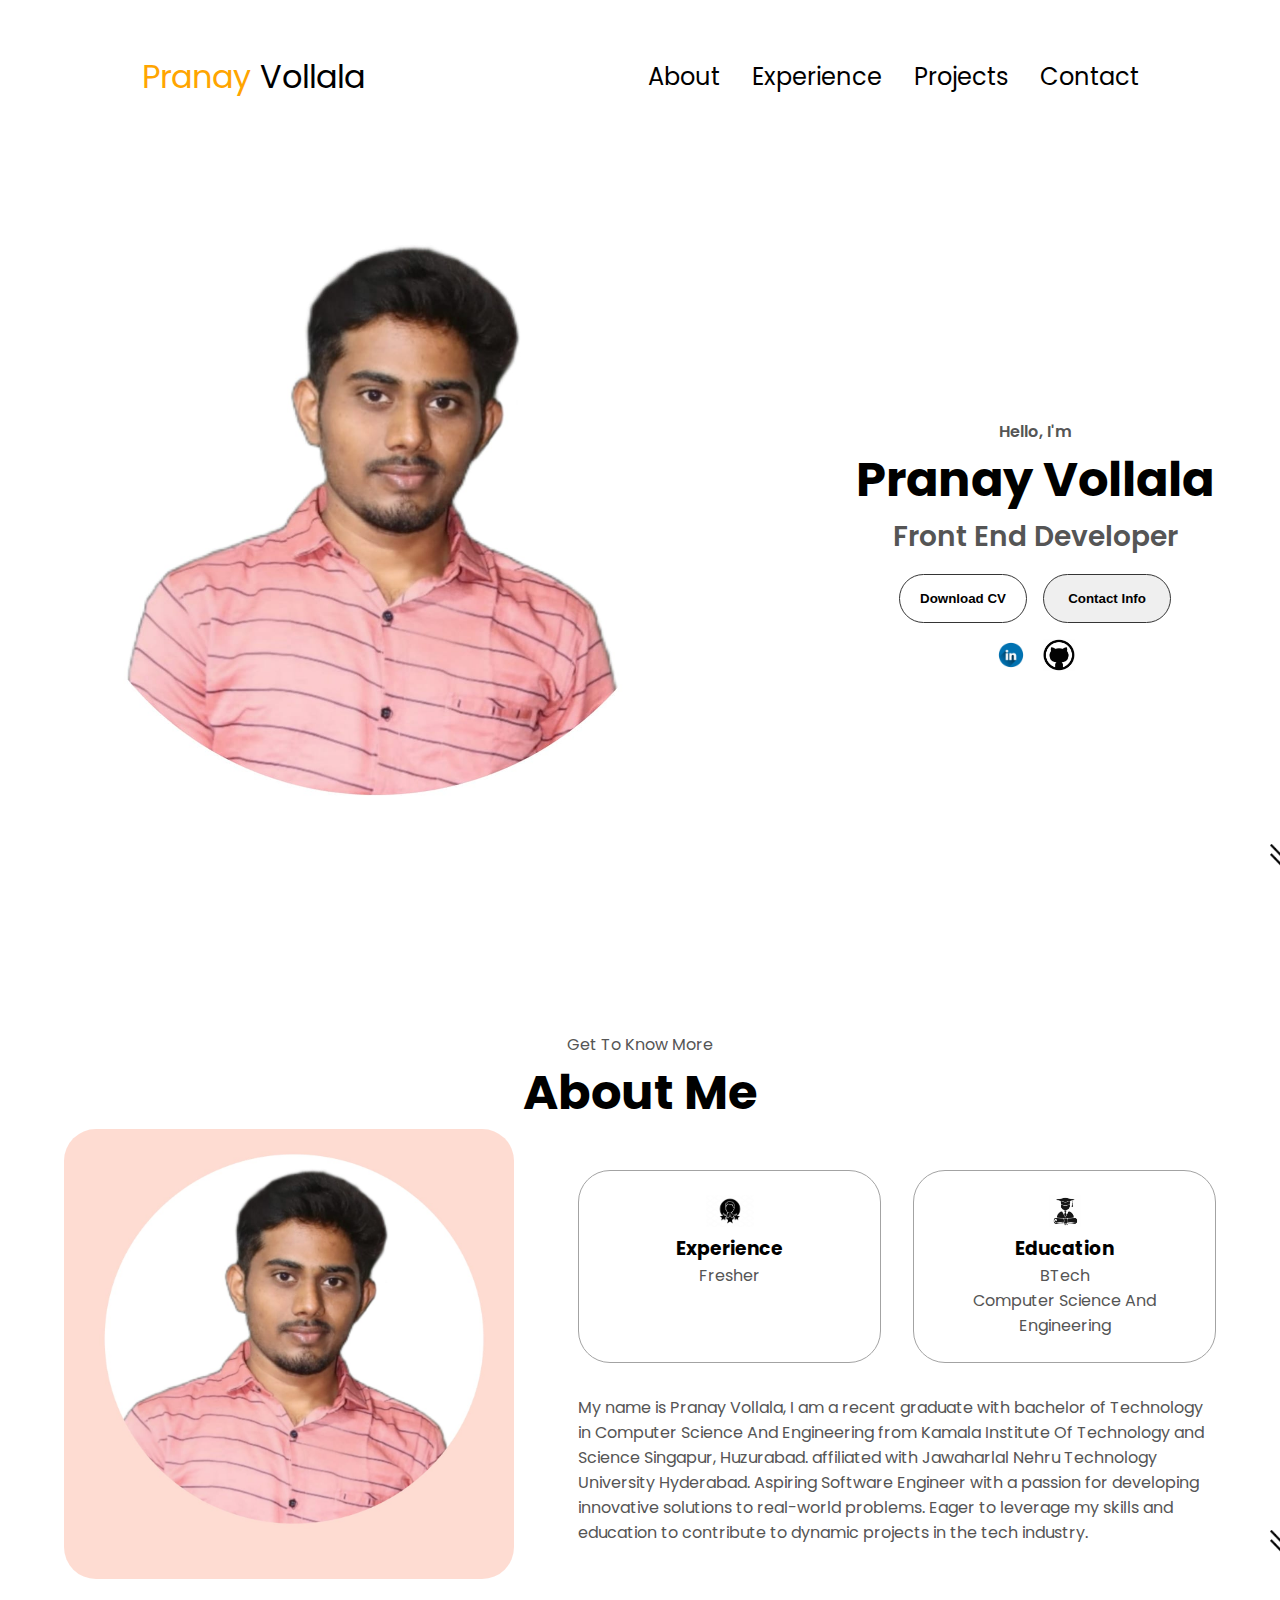
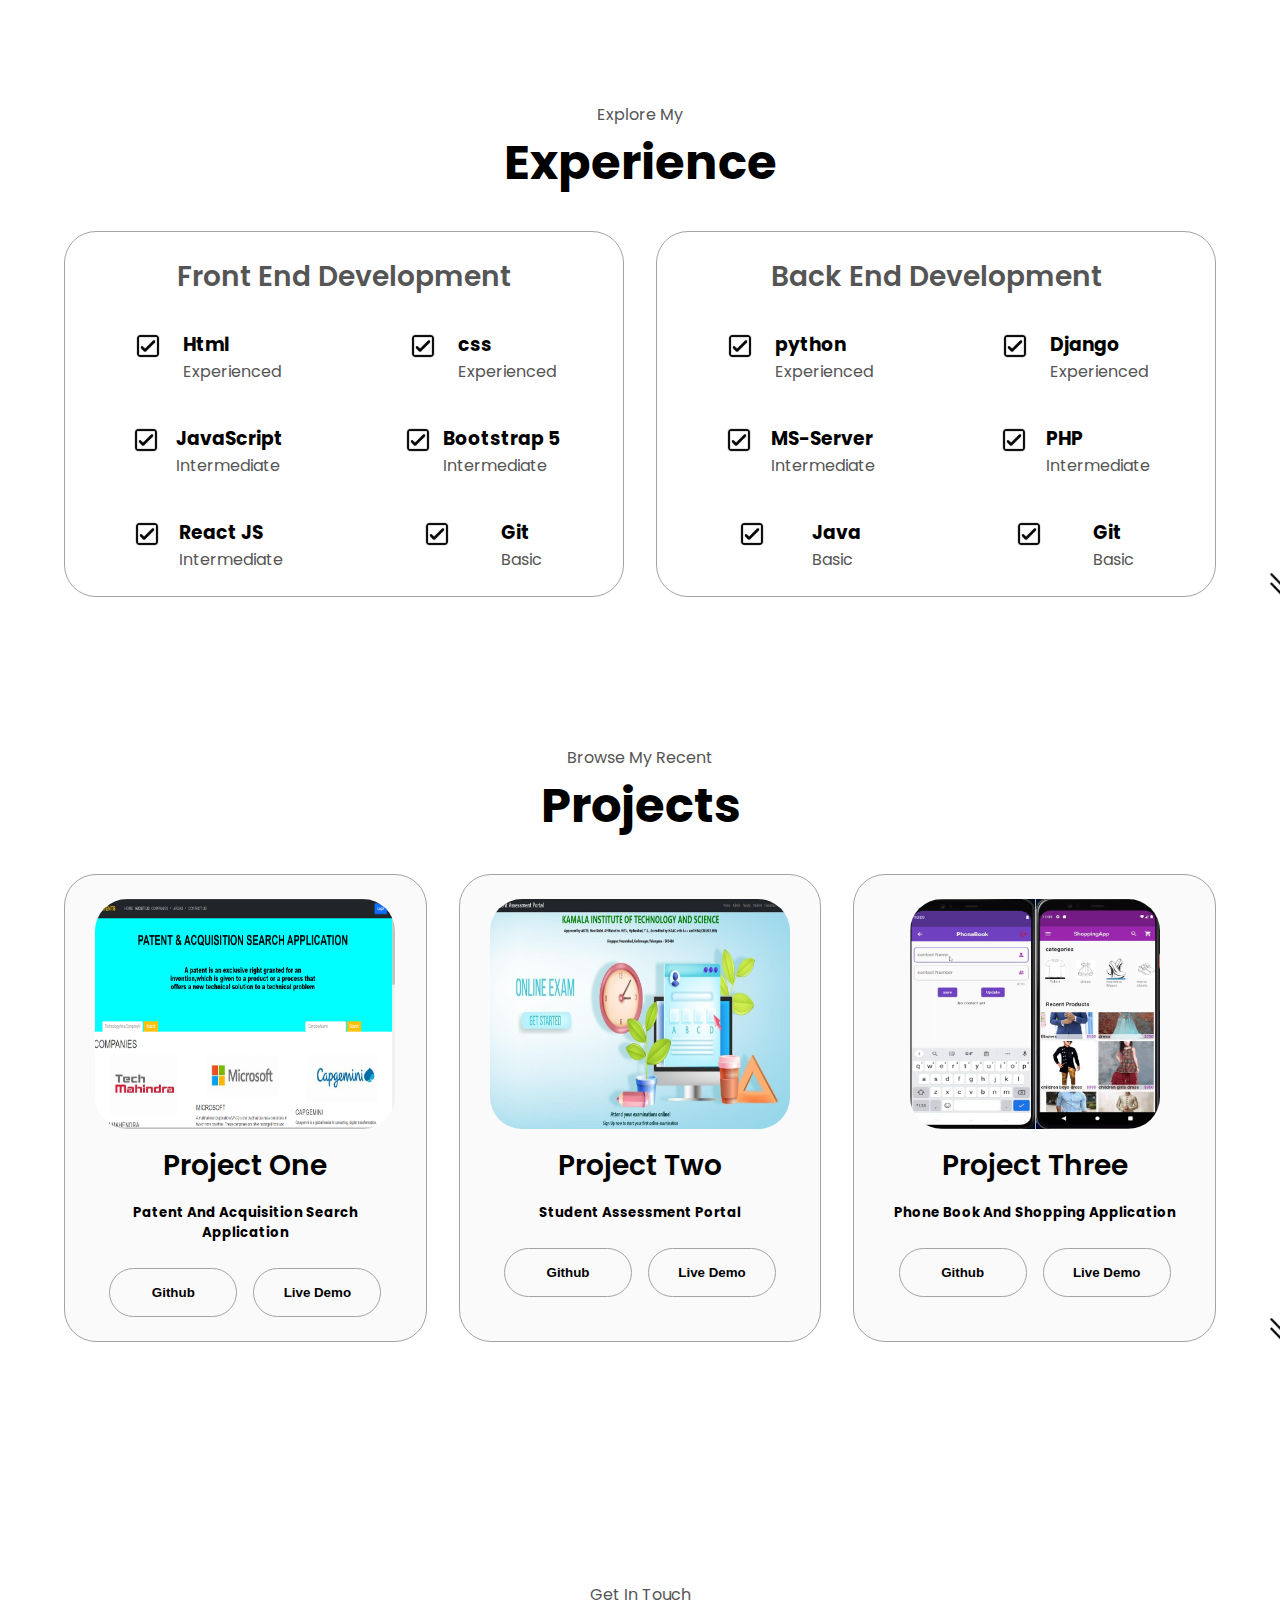
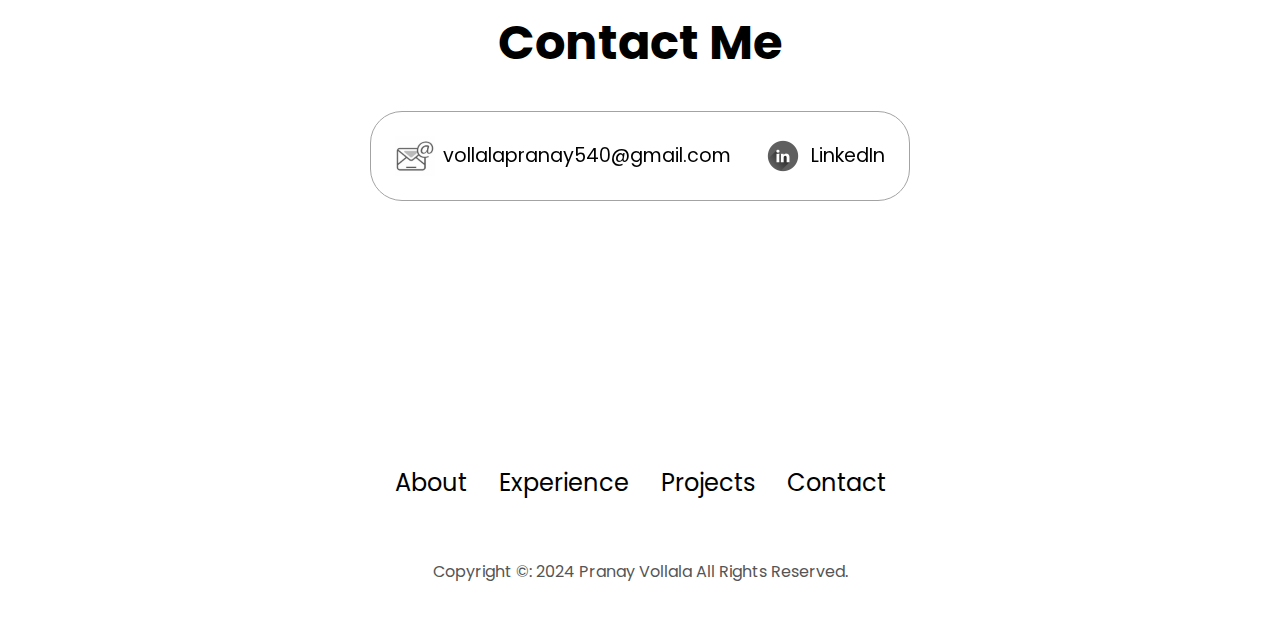
<file: index.html>
<!DOCTYPE html>
<html lang="en">

<head>
    <meta charset="UTF-8">
    <meta name="viewport" content="width=device-width, initial-scale=1.0">
    <title>Pranay_Portfolio</title>
    <link rel="stylesheet" href="style.css">
    <link rel="stylesheet" href="media.css">
    <!-- <link rel="stylesheet" href="script.js"> -->
</head>

<body>
    <nav id="desktop-nav">
        <div class="logo"> <span style="color: orange;">Pranay</span> Vollala</div>
        <div>
            <ul class="nav-links">
                <li><a href="#about">About</a></li>
                <li><a href="#experience">Experience</a></li>
                <li><a href="#projects">Projects</a></li>
                <li><a href="#contact">Contact</a></li>

            </ul>
        </div>
    </nav>
    <nav id="hamburger-nav">
        <div class="logo">Pranay</div>
        <div class="hamburger-menu">
            <div class="hamburger-icon" onclick="toggleMenu()">
                <span></span>
                <span></span>
                <span></span>
            </div>
            <div class="menu-links">
                <li><a href="#about" onclick="toggleMenu()">About</a></li>
                <li><a href="#experience" onclick="toggleMenu()">Experience</a></li>
                <li><a href="#projects" onclick="toggleMenu()">Projects</a></li>
                <li><a href="#contact" onclick="toggleMenu()">Contact</a></li>
            </div>
        </div>
    </nav>
    <section id="profile">
        <div class="section_pic-container">
            <img src="./images/pranay1.jpg" alt="Pranay Picture" style="width: 70vh; height: 70vh;">
        </div>
        <div class="section__text">
            <p class="section__text__p1">Hello, I'm</p>
            <h1 class="title">Pranay Vollala</h1>
            <p class="section__text__p2">Front End Developer</p>
            <div class="btn-container">
                <button class="btn btn-color-2" onclick="window.open('https://drive.google.com/file/d/1H96Y9tIvMvgJkm0O3Ry-EVLgsQXiIndB/view')">Download CV</button>
                <button class="btn btn-color-1" onclick="location.href='./#contact'">Contact Info</button>
            </div>
            <div id="socials-container">
                <img src="./images/linkedin.webp" alt="My linkedin profile" class="icon"
                    onclick="location.href='https://www.linkedin.com/public-profile/settings?lipi=urn%3Ali%3Apage%3Ad_flagship3_profile_self_edit_contact-info%3BUdmQqEuyTYC3mEndgW6o6Q%3D%3D'">
                <img src="./images/git.jpeg" alt="My Git Hub profile" class="icon"
                    onclick="location.href='https://github.com/PranayVollala'">
            </div>
        </div>
        <img src="./images/arrow.png" alt="Arrow icon" class="icon arrow" onclick="location.href='./#about'">
    </section>

    <section id="about">
        <p class="section__text__p1">Get To Know More</p>
        <h1 class="title">About Me</h1>
        <div class="section-container">
            <div class="section_pic-container">
                <img src="./images/pranay.jpg" alt="Profile picture" class="about-pic"
                    style="width: 50vh; height: 50vh;">
            </div>
            <div class="about-details-container">
                <div class="about-containers">
                    <div class="details-container">
                        <img src="./images/experience.jpg" alt="Experience icon" class="icon">
                        <h3>Experience</h3>
                        <p>Fresher</p>
                    </div>
                    <div class="details-container">
                        <img src="./images/education.jpeg" alt="Education icon" class="icon">
                        <h3>Education</h3>
                        <p>BTech<br>Computer Science And Engineering</p>
                    </div>
                </div>
                <div class="text-container">
                    <p>My name is Pranay Vollala, I am a recent graduate with bachelor of Technology in
                        Computer Science And Engineering from Kamala Institute Of Technology and Science Singapur,
                        Huzurabad.
                        affiliated with Jawaharlal Nehru Technology University Hyderabad. Aspiring Software Engineer
                        with a passion
                        for developing innovative solutions to real-world problems. Eager to leverage my skills
                        and education to contribute to dynamic projects in the tech industry.</p>
                </div>
            </div>
        </div>
        <img src="./images/arrow.png" alt="Arrow icon" class="icon arrow" onclick="location.href='./#experience'">
    </section>
    <section id="experience">
        <p class="section__text__p1">Explore My</p>
        <h1 class="title">Experience</h1>
        <div class="experience-details-container">
            <div class="about-containers">
                <div class="details-container">
                    <h2 class="experience-sub-title">Front End Development</h2>
                    <div class="article-container">
                        <article>
                            <img src="./images/check_mark.jpg" alt="Experience icon" class="icon">
                            <div>
                                <h3>Html</h3>
                                <p>Experienced</p>
                            </div>
                        </article>
                        <article>
                            <img src="./images/check_mark.jpg" alt="Experience icon" class="icon">
                            <div>
                                <h3>css</h3>
                                <p>Experienced</p>
                            </div>
                        </article>
                        <article>
                            <img src="./images/check_mark.jpg" alt="Experience icon" class="icon">
                            <div>
                                <h3>JavaScript</h3>
                                <p>Intermediate</p>
                            </div>
                        </article>
                        <article>
                            <img src="./images/check_mark.jpg" alt="Experience icon" class="icon">
                            <div>
                                <h3>Bootstrap 5</h3>
                                <p>Intermediate</p>
                            </div>
                        </article>
                        <article>
                            <img src="./images/check_mark.jpg" alt="Experience icon" class="icon">
                            <div>
                                <h3>React JS</h3>
                                <p>Intermediate</p>
                            </div>
                        </article>
                        <article>
                            <img src="./images/check_mark.jpg" alt="Experience icon" class="icon">
                            <div>
                                <h3>Git</h3>
                                <p>Basic</p>
                            </div>
                        </article>
                    </div>
                </div>
                <div class="details-container">
                    <h2 class="experience-sub-title">Back End Development</h2>
                    <div class="article-container">
                        <article>
                            <img src="./images/check_mark.jpg" alt="Experience icon" class="icon">
                            <div>
                                <h3>python</h3>
                                <p>Experienced</p>
                            </div>
                        </article>
                        <article>
                            <img src="./images/check_mark.jpg" alt="Experience icon" class="icon">
                            <div>
                                <h3>Django</h3>
                                <p>Experienced</p>
                            </div>
                        </article>
                        <article>
                            <img src="./images/check_mark.jpg" alt="Experience icon" class="icon">
                            <div>
                                <h3>MS-Server</h3>
                                <p>Intermediate</p>
                            </div>
                        </article>
                        <article>
                            <img src="./images/check_mark.jpg" alt="Experience icon" class="icon">
                            <div>
                                <h3>PHP</h3>
                                <p>Intermediate</p>
                            </div>
                        </article>
                        <article>
                            <img src="./images/check_mark.jpg" alt="Experience icon" class="icon">
                            <div>
                                <h3>Java</h3>
                                <p>Basic</p>
                            </div>
                        </article>
                        <article>
                            <img src="./images/check_mark.jpg" alt="Experience icon" class="icon">
                            <div>
                                <h3>Git</h3>
                                <p>Basic</p>
                            </div>
                        </article>
                    </div>
                </div>
            </div>
        </div>
        <img src="./images/arrow.png" alt="Arrow icon" class="icon arrow" onclick="location.href='./#projects'">

    </section>
    <section id="projects">
        <p class="section__text__p1">Browse My Recent</p>
        <h1 class="title">Projects</h1>
        <div class="experience-details-container">
            <div class="about-containers">
                <div class="details-container color-container">
                    <div class="article-container">
                        <img src="./images/project-pic1.png" alt="Project 1" class="project-img" style="width: 300px; height: 230px;">
                    </div>
                    <h2 class="experience-sub-title project-title">Project One</h2>
                    <h5>Patent And Acquisition Search Application</h5><br>
                    <div class="btn-container">
                        <button class="btn btn-color-2 project-btn"
                            onclick="location.href='https://github.com/PranayVollala/Patent-and-Acquisition-search-application/tree/patent'">Github</button>
                        <button class="btn btn-color-2 project-btn" onclick="location.href='patent.html'">Live
                            Demo</button>

                    </div>
                </div>
                <div class="details-container color-container">
                    <div class="article-container">
                        <img src="./images/project-pic2.png" alt="Project 2" class="project-img" style="width: 300px; height: 230px;">
                    </div>
                    <h2 class="experience-sub-title project-title">Project Two</h2>
                    <h5>Student Assessment Portal</h5><br>
                    <div class="btn-container">
                        <button class="btn btn-color-2 project-btn"
                            onclick="location.href='https://github.com/PranayVollala/Student_Assessment_Portal/tree/student_portal'">Github</button>
                        <button class="btn btn-color-2 project-btn" onclick="location.href='Student.html'">Live
                            Demo</button>

                    </div>
                </div>
                <div class="details-container color-container">
                    <div class="article-container">
                        <img src="./images/flutter_img.png" alt="Project 3" class="project-img" style="width: 250px; height: 230px;">
                    </div>
                    <h2 class="experience-sub-title project-title">Project Three</h2>
                    <h5>Phone Book And Shopping Application</h5><br>
                    <div class="btn-container">
                        <button class="btn btn-color-2 project-btn"
                            onclick="location.href='https://github.com/PranayVollala/Phone_Book'">Github</button>
                        <button class="btn btn-color-2 project-btn" onclick="location.href='phone.html'">Live
                            Demo</button>
                    </div>
                </div>
            </div>
        </div>
        <img src="./images/arrow.png" alt="Arrow icon" class="icon arrow" onclick="location.href='./#contact'">

    </section>
    <section id="contact">
        <p class="section__text__p1">Get In Touch</p>
        <h1 class="title"> Contact Me</h1>
        <div class="Contact-info-upper-container">
            <div class="contact-info-container">
                <img src="./images/email.jpeg" alt="Email icon" class="icon email-icon">
                <p><a href="mailto:vollalapranay540@gmail.com">vollalapranay540@gmail.com</a></p>
            </div>
            <div class="contact-info-container">
                <img src="./images/linkedin.webp" alt="linkedin icon" class="icon Contact-icon">
                <p><a href="https://www.linkedin.com/public-profile/settings?lipi=urn%3Ali%3Apage%3Ad_flagship3_profile_self_edit_contact-info%3BUdmQqEuyTYC3mEndgW6o6Q%3D%3D">LinkedIn</a></p>
            </div>
        </div>
    </section>
    <footer>
        <nav>
            <div class="nav-links-container">
                <div class="transactions">
                <ul class="nav-links">
                    <li><a href="#about">About</a></li>
                    <li><a href="#experience">Experience</a></li>
                    <li><a href="#projects">Projects</a></li>
                    <li><a href="#contact">Contact</a></li>
                </ul>
            </div>
            </div>
        </nav>
        <p>Copyright &#169: 2024 Pranay Vollala All Rights Reserved.</p>
    </footer>
    <script src="script.js"></script>
</body>

</html>
</file>
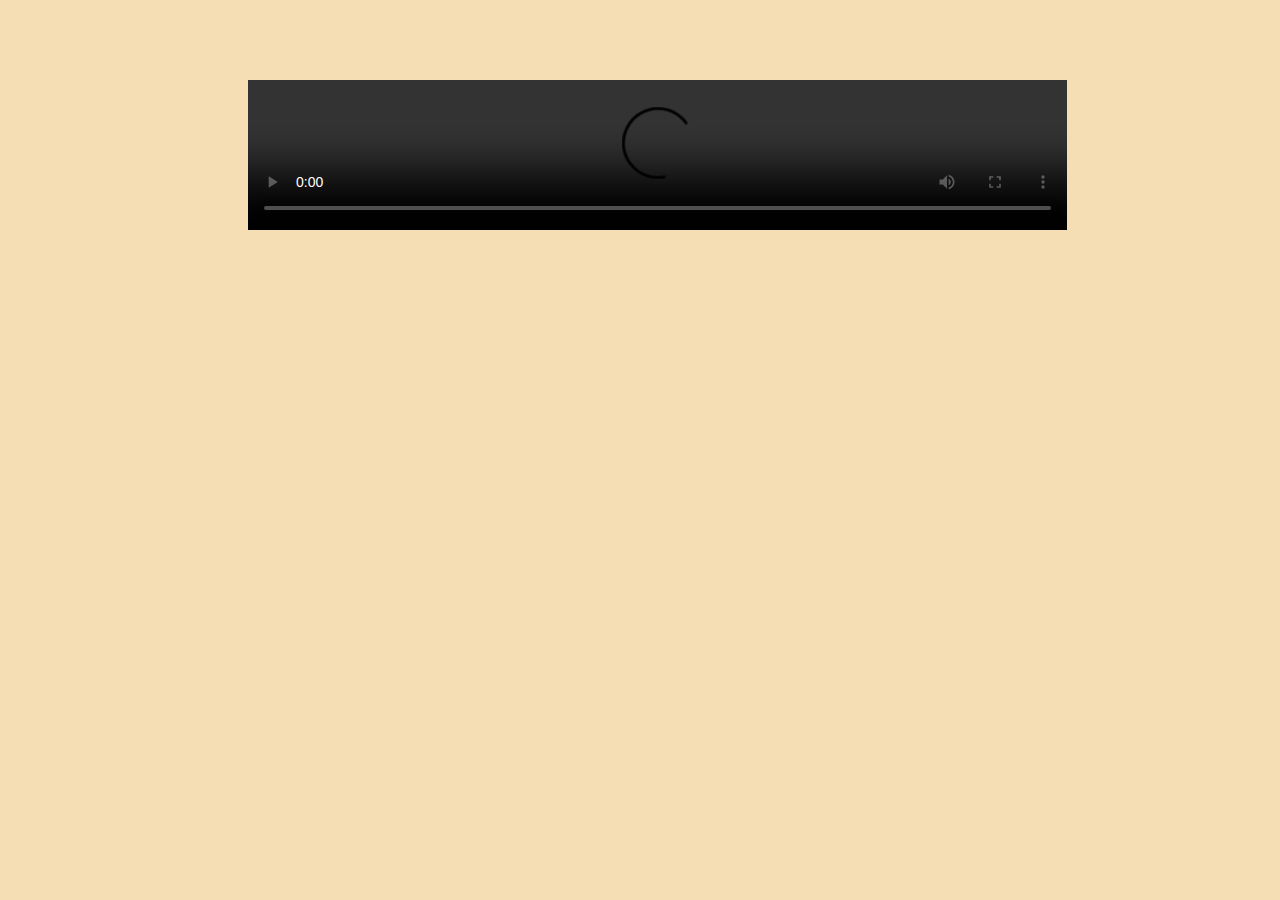
<file: patent.html>
<!DOCTYPE html>
<html lang="en">
<head>
    <meta charset="UTF-8">
    <meta name="viewport" content="width=device-width, initial-scale=1.0">
    <title>Document</title>
    <style>
        .container{
          margin-top: 5rem;
          margin-left: 15rem;
        
        }
        body{
            background-color: wheat;
        }
    </style>
</head>
<body>
    <!-- <video src="phone.mp4" width="50%" controls loop autoplay></video> -->
    <div class="container">
    <video width="80%" controls autoplay loop>
        <source src="https://github.com/PranayVollala/pranay_portfolio/blob/Portfolio/images/Patent_video.mp4">
    </video></div>
</body>
</html>
</file>
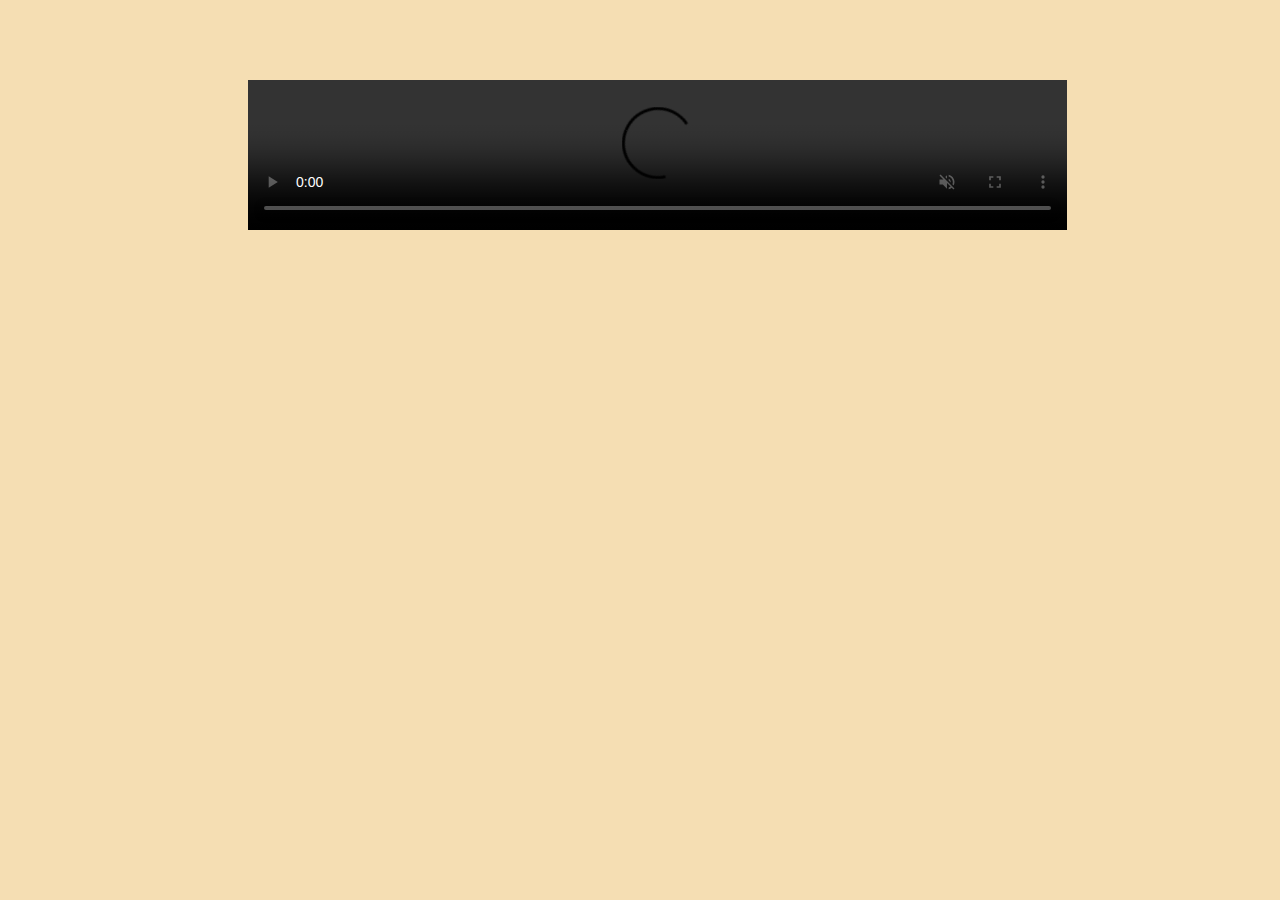
<file: phone.html>
<!DOCTYPE html>
<html lang="en">
<head>
    <meta charset="UTF-8">
    <meta name="viewport" content="width=device-width, initial-scale=1.0">
    <title>Document</title>
    <style>
        .container{
          margin-top: 5rem;
          margin-left: 15rem;
        
        }
        body{
            background-color: wheat;
        }
    </style>
</head>
<body>
    <!-- <video src="phone.mp4" width="50%" controls loop autoplay></video> -->
    <div class="container">
    <video width="80%" controls muted autoplay loop>
        <source src="https://github.com/PranayVollala/pranay_portfolio/blob/Portfolio/images/phone1.mp4">
    </video>
        
    </div>
</body>
</html>
</file>
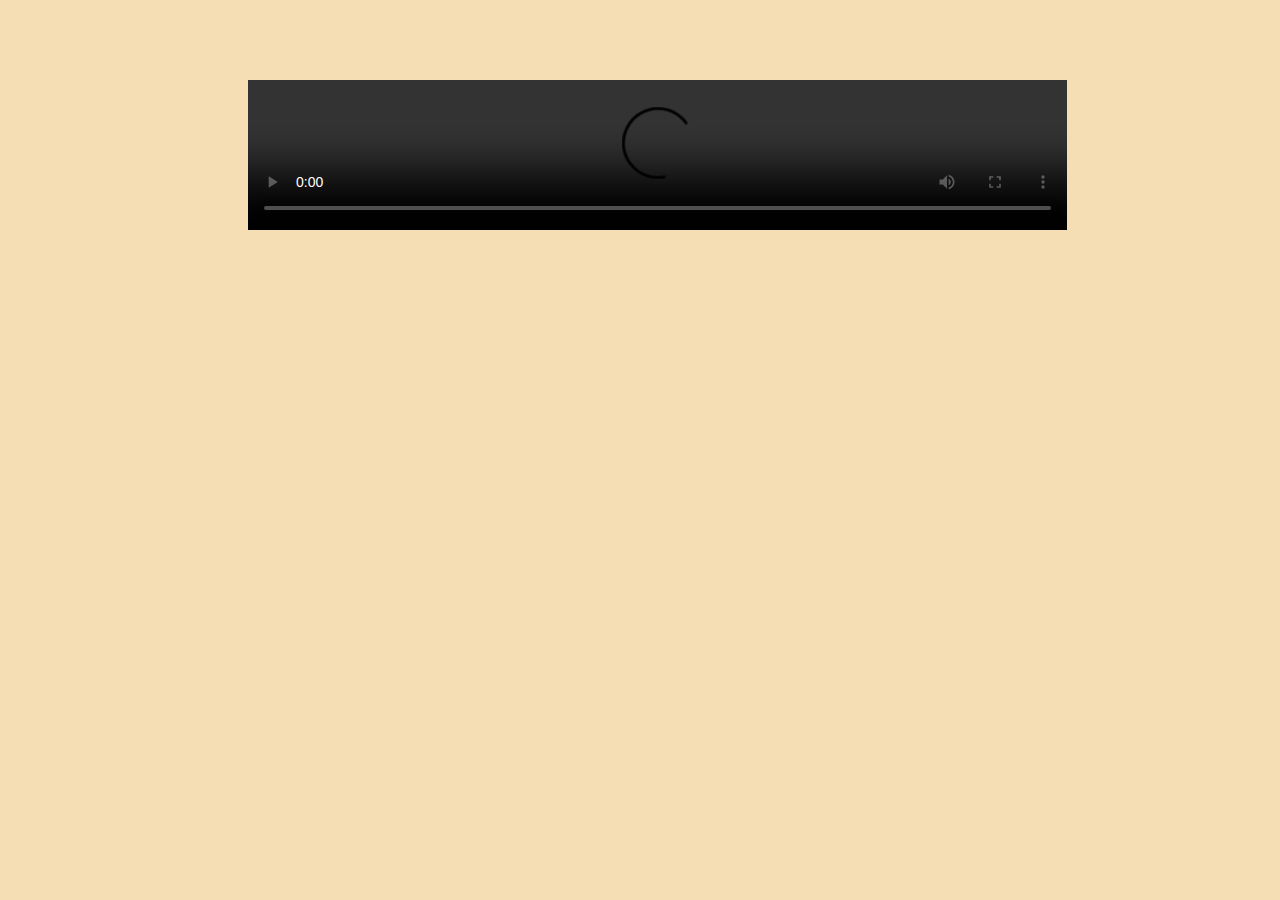
<file: student.html>
<!DOCTYPE html>
<html lang="en">
<head>
    <meta charset="UTF-8">
    <meta name="viewport" content="width=device-width, initial-scale=1.0">
    <title>Document</title>
    <style>
        .container{
          margin-top: 5rem;
          margin-left: 15rem;
        
        }
        body{
            background-color: wheat;
        }
    </style>
</head>
<body>
    <!-- <video src="phone.mp4" width="50%" controls loop autoplay></video> -->
    <div class="container">
<!--     <video width="80%" controls autoplay loop>
        <source src="https://github.com/PranayVollala/pranay_portfolio/blob/Portfolio/images/student.mp4">
    </video></div><br>
    <div class="container"> -->
    <video width="80%" controls autoplay loop>
        <source src="https://github.com/PranayVollala/pranay_portfolio/blob/Portfolio/images/student1.mp4">
    </video>
</div>
</body>
</html>
</file>
<file: style.css>
@import url('https://fonts.googleapis.com/css2?family=Poppins:wght@300;400;500;600&display=swap');


* {
    margin: 0;
    padding: 0;

}

body {
    font-family: 'Poppins', sans-serif;
}

html {
    scroll-behavior: smooth;
}

p {
    color: rgb(85, 85, 85);
}

a,
.btn {
    transition: all 300ms ease;
}

nav,
.nav-links {
    display: flex;
}

nav {
    justify-content: space-around;
    align-items: center;
    height: 17vh;
}

.nav-links {
    gap: 2rem;
    list-style: none;
    font-size: 1.5rem;
}

a {
    color: black;
    text-decoration: none;
    text-decoration-color: white;
  
}

a:hover {
    color: grey;
    text-decoration: underline;
    text-underline-offset: 1rem;
    text-decoration-color: rgb(181, 181, 181);
   
}

.logo {
    font-size: 2rem;
}

.logo:hover {
    cursor: default;
}

#hamburger-nav {
    display: none;
}

.hamburger-menu {
    position: relative;
    display: inline-block;

}

.hamburger-icon {
    display: flex;
    flex-direction: column;
    justify-content: space-between;
    height: 24px;
    width: 30px;
    cursor: pointer;
}

.hamburger-icon span {
    width: 100%;
    height: 2px;
    background-color: black;
    transition: all 0.3 ease-in-out;
}

.menu-links {
    position: absolute;
    top: 100%;
    right: 0;
    background-color: white;
    width: fit-content;
    max-height: 0;
    overflow: hidden;
    transition: all 0.3 ease-in-out;

}

.menu-links a {
    display: block;
    padding: 10px;
    text-align: center;
    font-size: 1.5rem;
    color: black;
    text-decoration: none;
    transition: all 0.3 ease-in-out;

}

.menu-links li {
    list-style: none;

}

.menu-links.open {
    max-height: 300px;

}

.hamburger-icon.open span:first-child {
    transform: rotate(45deg) translate(10px, 5px);
}

.hamburger-icon.open span:nth-child(2) {
    opacity: 0;
}

.hamburger-icon.open span:last-child {
    transform: rotate(-45deg) translate(10px, -5px);
}

.hamburger-icon span:first-child {
    transform: none;
}

.hamburger-icon span:first-child {
    opacity: 1;
}

.hamburger-icon span:first-child {
    transform: none;
}


section {
    padding-top: 4vh;
    height: 96vh;
    margin: 0 10rem;
    box-sizing: border-box;
    min-height: fit-content;

}

.section-container {
    display: flex;
}

#profile {
    display: flex;
    justify-content: center;
    gap: 10rem;
    height: 80vh;
    position: relative;

}

.section__pic-container {
    display: flex;
    height: 400px;
    width: 400px;
    margin: auto 0;
}

.section__text {
    align-self: center;
    text-align: center;
}

.section__text {
    font-weight: 600;

}

.section__text p {
    font-weight: 600;
}

.section__text__p1 {
    text-align: center;
}

.section__text__p2 {
    font-size: 1.75rem;
    margin-bottom: 1rem;
}

.title {
    text-align: center;
    font-size: 3rem;
}

#socials-container {
    display: flex;
    justify-content: center;
    margin-top: 1rem;
    gap: 1rem;
}

.icon {
    cursor: pointer;
    height: 2rem;
}

.btn-container {
    display: flex;
    justify-content: center;
    gap: 1rem;
}

.btn {
    font-weight: 600;
    transition: all 300ms ease;
    padding: 1rem;
    width: 8rem;
    border-radius: 2rem;

}


.btn-color-1,
.btn-color-2 {
    border: rgb(53, 53, 53) 0.1rem solid;
}

.btn-color-1:hover,
.btn-color-2:hover {
    cursor: pointer;
}

.btn-color-1:hover,
.btn-color-2:hover {
    border: rgb(53, 53, 53);
    color: white;
}

.btn-color-1:hover {
    background: rgb(0, 0, 0);
}

.btn-color-2 {
    background: none;
}

.btn-color-2:hover {
    background: rgb(0, 0, 0);
}

.btn-container {
    gap: 1rem;

}

#about{
    position: relative;
}
.about-containers{
gap:2rem;
margin-bottom: 2rem;
margin-top: 2rem;
}
.about-details-container{
    justify-content: center;
    flex-direction: column;
}
.about-containers,.about-details-container{
    display: flex;
}
.about-pic{
    border-radius: 2rem;

}
.arrow{
    position: absolute;
    right: -5rem;
    bottom: 2rem;
    height: 1.5rem;
}
.details-container{
    padding: 1.5rem;
    flex: 1;
    background: white;
    border-radius: 2rem;
    border: rgb(53, 53, 53) 0.1rem solid;
    border-color: rgb(163, 163, 163);
    text-align: center;
}
.section-container{
    gap: 4rem;
    height: 50%;
}
.section__pic-container{
    height: 400px;
    width: 400px;
    margin: auto 0;
}

#experience{
    position: relative;
}

.experience-sub-title{
    color: rgb(85, 85, 85);
    font-weight: 600;
    font-size: 1.75rem;
    margin-bottom: 2rem;
}

.experience-details-container{
    display: flex;
    justify-content: center;
    flex-direction: column;
}

.article-container{
    display: flex;
    text-align: initial;
    flex-wrap: wrap;
    flex-direction: row;
    gap: 2.5rem;
    justify-content: space-around;
}

article{
    display: flex;
    width: 10rem;
    justify-content: space-around;
    gap: 0.5rem;
}
article .icon{
    cursor: default;
}

/* projects */
#projects{
    position: relative;
}
.color-container{
    border-color: rgb(163, 163, 163);
    background: rgb(250, 250, 250);
}
.project-img{
    border-radius: 2rem;
    width: 90%;
    height: 90%;
}
.project-title{
    margin: 1rem;
    color: black;
}
.project-btn{
    color: black;
    border-color: rgb(163, 163, 163);
}

/* Contact */
#contact{
    display: flex;
    justify-content: center;
    flex-direction: column;
    height: 70vh;
}

.Contact-info-upper-container{
    display: flex;
    justify-content: center;
    border-radius: 2rem;
    border: rgb(53, 53, 53) 0.1rem solid;
    border-color: rgb(163, 163, 163);
    background:(250, 250, 250);
    margin: 2rem auto;
    padding: 0.5rem;
}
.contact-info-container{
    display: flex;
    align-items: center;
    justify-content: center;
    gap: 0.5rem;
    margin: 1rem;
}

.contact-info-container p{
    font-size: larger;
}
.Contact-icon{
    cursor: default;
    height: 2.5rem;
}
.email-icon{
    height: 2.5rem;
}

/* footter */

footer{
    height: 26vh;
    margin: 0.1rem;
}
footer p{
    text-align: center;
}
/* footer .transactions{
    transition: all 5s;
}
footer .transactions:hover{
    transform: translateX(100px);
} */
.Contact-info-upper-container{
    filter: grayscale(100%);
    transition: all 3s;
}
.Contact-info-upper-container:hover{
    filter: grayscale(0%);
    transform: scale(1.1);
}
.article-container{ 
    transition: all 5s;
}
.article-container:hover{
   transform: scale(1.1);
}
.title{
    transition: all 5s;  
}
.title:hover{
    transform: scale(1.2);
}
.icon{
    transition: all 2s;  
    

}
.icon:hover{
    transform: scale(1.5);
   
}
</file>
<file: media.css>
@media screen and (max-width:1400px){
   #profile{
    height: 83vh;
    margin-bottom: 6rem;
   }
   .about-containers{
    flex-wrap: wrap;
   }
}


@media screen and (max-width:1200px){
    #desktop-nav{
        display: none;
    }
    #hamburger-nav{
        display: flex;

    }
}
 
 #experience
 {
    margin-top: 5rem;
    margin-bottom: 5rem;
}
.experience-details-container{
    margin-top: 2rem;
}

/* #profile{
    display: block;
} 

.section-container{
    display:block;
}  */

.arrow{
    display:flex;
    
}
section,.section-container{
    height: fit-content;
}
section{
    margin: 0 5%;
}
.section__pic-container{
    width: 275px;
    height: 275px;
    margin: 0 auto 2rem;
}
.about-containers{
    margin-top: 0;
}

@media screen and (max-width:600px){

#contact,footer{
    height: 40vh;
}
#profile{
    height: 83vh;
    margin-bottom: 0;
}
article{
    font-size: 2rem;
}
footer nav{
    height: fit-content;
    margin-bottom: 2rem;
}
.about-containers,.contact-info-upper-container,.btn-container{
    flex-wrap: wrap;
}
.contact-info-container{
    margin: 0;
}
.contact-info-container p,.nav-links li a{
    font-size: 1rem;
}
.experience-sub-title{
    font-size: 1.25rem;

}
.logo{
    font-size: 1.5rem;
}
.nav-links{
    flex-direction: column;
    gap: 0.5rem;
    text-align: center;
}
.section__pic-container{
    width: auto;
    height: 46vh;
    justify-content: center;
}
.section__text__p2{
    font-size: 1.25rem;
}
.title{
    font-size: 2rem;
}
.text-container{
    text-align: justify;
}
}
</file>
